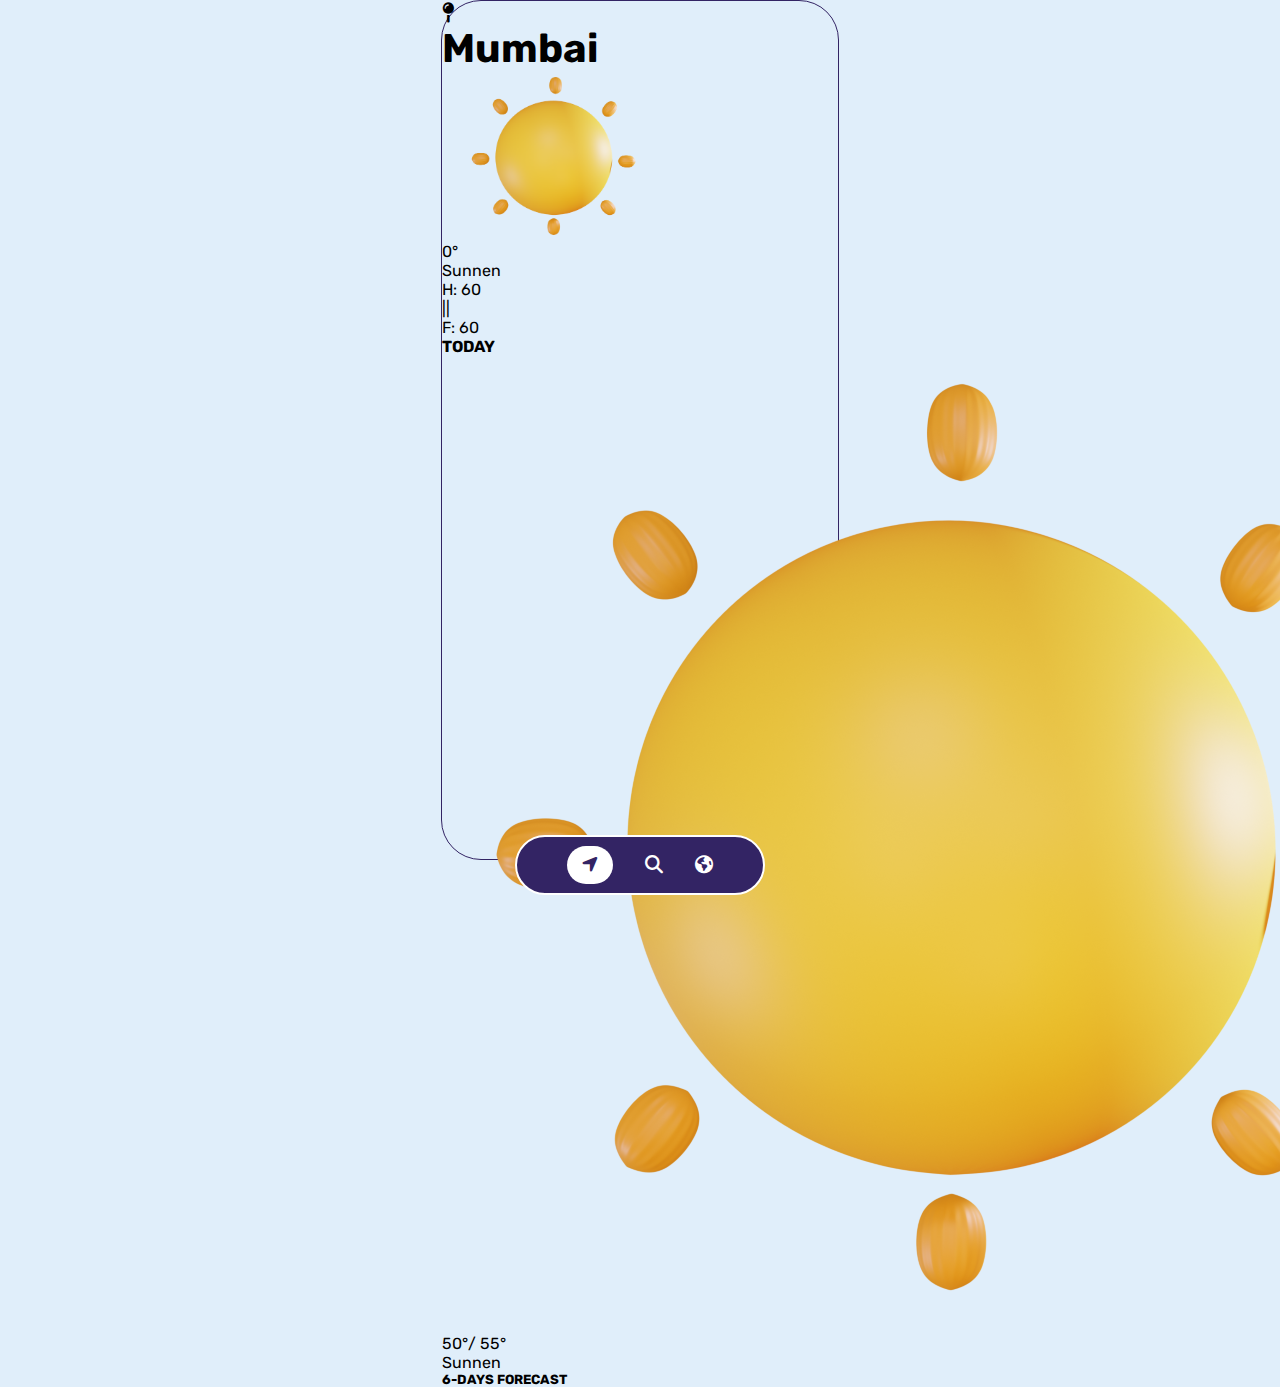
<file: index.html>
<!DOCTYPE html>
<html lang="en">

<head>
    <meta charset="UTF-8" />
    <meta name="viewport" content="width=device-width, initial-scale=1.0" />
    <!-- links -->
    <link rel="icon" type="png" href="img/icon.png" />
    <link rel="stylesheet" href="https://cdnjs.cloudflare.com/ajax/libs/font-awesome/6.4.0/css/all.min.css" />
    <link rel="stylesheet" href="css/style.css" />
    <!-- Title -->
    <title>Weather App</title>
</head>

<body>
    <div class="pc">
        <!-- nav section -->
        <nav>
            <ul>
                <li>
                    <a class="active" href="index.html"><i class="fa-solid fa-location-arrow"></i
            ></a>
                </li>
                <li>
                    <a href="search.html"><i class="fa-solid fa-magnifying-glass"></i
            ></a>
                </li>
                <li>
                    <a href="world.html"><i class="fa-solid fa-earth-americas"></i></a>
                </li>
            </ul>
        </nav>
        <!-- main section -->
        <div id="screen">
            <!-- city name -->
            <div class="city-name">
                <i class="fa-solid fa-map-pin"></i>
                <h1 id="city-name">Mumbai</h1>
            </div>
            <!-- weather icon -->
            <div class="weather-icon-css">
                <img class="weather-icon" src="img/sun.png" />
            </div>
            <!-- weather details -->
            <div class="weather-description">
                <div class="show-metric" id="metric">0°</div>
                <div class="weather-details">
                    <div class="weather-main" id="weather-main">Sunnen</div>
                    <div class="h-f">
                        <div class="show-humidity">H: <span id="humidity">60</span></div>
                        ||
                        <div class="show-humidity">
                            F: <span id="feels-like">60</span>
                        </div>
                    </div>
                </div>
            </div>
            <!-- Today-forecast -->
            <div class="forcasts-box">
                <div class="today-forecast">
                    <h4>TODAY</h4>
                    <div class="weather-icon-today">
                        <img class="weather-icons" src="img/sun.png" />
                    </div>
                    <div class="temp-today">
                        <span id="temp-min-today">50°</span><span>/ </span
              ><span id="temp-max-today">55°</span>
                    </div>
                    <div class="weather-main-today" id="weather-main">Sunnen</div>
                </div>

                <!-- 5day Forecast -->
                <div class="forecast">
                    <h5>6-DAYS FORECAST</h5>
                    <div id="forecast-box"></div>
                </div>
            </div>
        </div>
    </div>
    <!-- script -->
    <script src="js/main.js"></script>
</body>

</html>
</file>
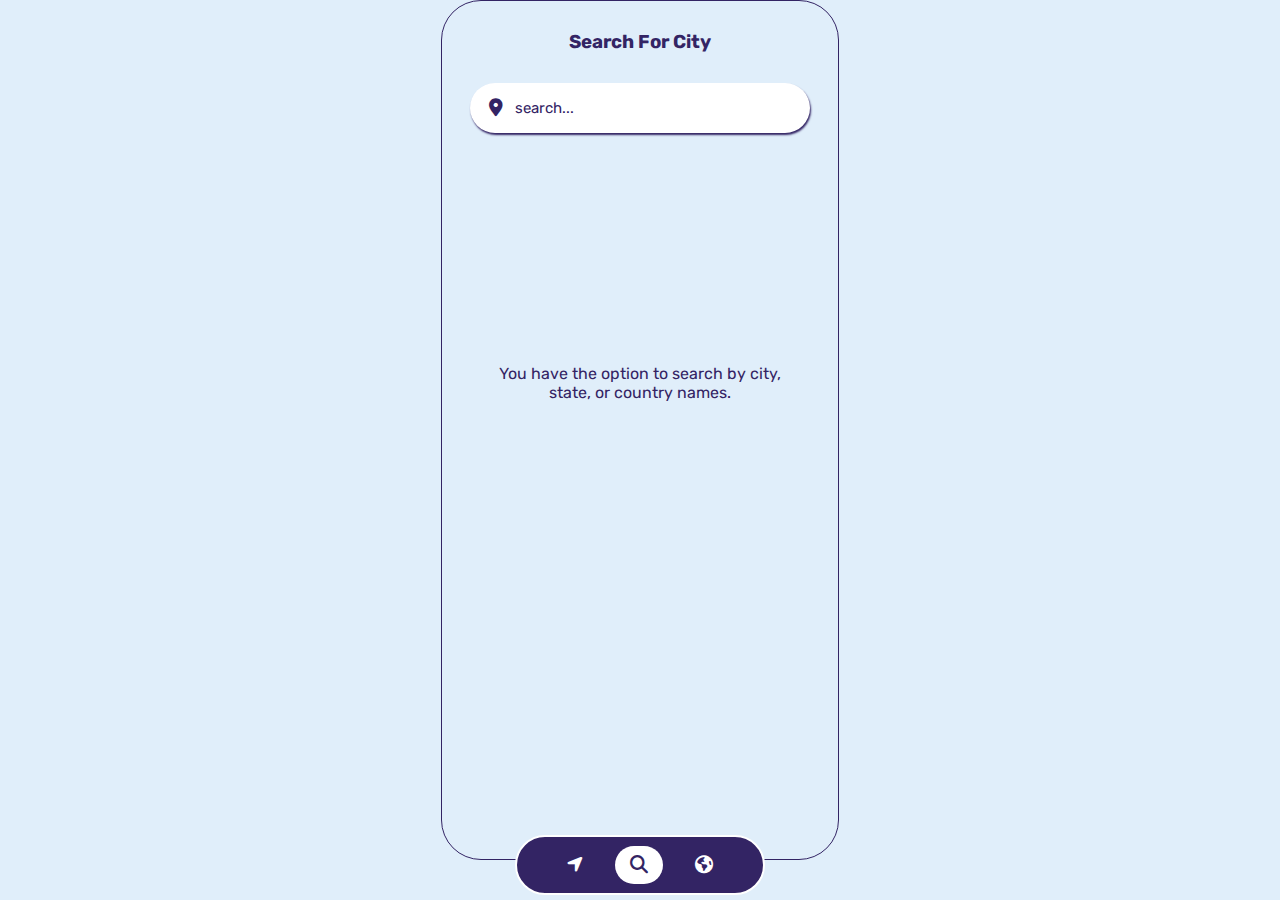
<file: search.html>
<!DOCTYPE html>
<html lang="en">

<head>
    <meta charset="UTF-8">
    <meta name="viewport" content="width=device-width, initial-scale=1.0">
    <!-- links -->
    <link rel="icon" type="png" href="img/icon.png" />
    <link rel="stylesheet" href="https://cdnjs.cloudflare.com/ajax/libs/font-awesome/6.4.0/css/all.min.css" />
    <link rel="stylesheet" href="css/search.css" />
    <!-- Title -->
    <title>Document</title>
</head>

<body>
    <div class="pc">
        <!-- nav section -->
        <nav>
            <ul>
                <li><a href="index.html"><i class="fa-solid fa-location-arrow"></i></a></li>
                <li><a class="active" href="search.html"><i class="fa-solid fa-magnifying-glass"></i></a></li>
                <li><a href="world.html"><i class="fa-solid fa-earth-americas"></i></a></li>
            </ul>
        </nav>
        <!-- main section -->
        <h3>Search For City</h3>
        <!-- search -->
        <div class="search">
            <div class="search-icon"><i class="fa-solid fa-location-dot"></i></div>
            <input class="searchinput" type="text" placeholder="search...">
        </div>
        <!-- message -->
        <div class="message">
            <p>You have the option to search by city, state, or country names.</p>
        </div>
        <!-- error message -->
        <div class="error-message">
            <p>One of the specified locations (city, state, or country) was not found. Please try again</p>
        </div>
        <!-- weather -->
        <div class="return">
            <div class="box">
                <div class="weather-box">
                    <div class="name">
                        <div class="city-name">Landon</div>
                        <div class="weather-temp">20°</div>
                    </div>
                    <div class="weather-icon"><img class="weather-img" src="img/haze.png" alt=""></div>
                </div>
                <!-- 1 -->
                <div class="weather-desc">
                    <div class="desc-box">
                        <div class="desc-icon"><i class="fa-solid fa-wind"></i></div>
                        <div class="desc-name">Wind</div>
                        <div class="desc-info wind">15 m/s</div>
                    </div>

                    <div class="desc-box">
                        <div class="desc-icon"><i class="fa-solid fa-temperature-full"></i></div>
                        <div class="desc-name">Pressure</div>
                        <div class="desc-info pressure">15 mbar</div>
                    </div>

                    <div class="desc-box">
                        <div class="desc-icon"><i class="fa-solid fa-droplet"></i></div>
                        <div class="desc-name">Humidity</div>
                        <div class="desc-info humidity">50%</div>
                    </div>
                </div>
                <!-- 2 -->
                <div class="weather-desc">
                    <div class="desc-box">
                        <div class="desc-icon"><i class="fa-solid fa-sun"></i></div>
                        <div class="desc-name">Sun Rise</div>
                        <div class="desc-info sunrise">12:00:00</div>
                    </div>

                    <div class="desc-box">
                        <div class="desc-icon"><i class="fa-solid fa-cloud-sun"></i></div>
                        <div class="desc-name">Sun Set</div>
                        <div class="desc-info sunset">12:00:00</div>
                    </div>

                </div>
            </div>
        </div>
    </div>
    <!-- main.js -->
    <script src="js/search.js"></script>
</body>

</html>
</file>
<file: css/style.css>
@import url("https://fonts.googleapis.com/css2?family=Rubik:ital,wght@0,300..900;1,300..900&display=swap");
* {
    padding: 0;
    margin: 0;
    box-sizing: border-box;
    list-style: none;
    font-family: "Rubik", sans-serif;
}

:root {
    --font-color-main: #332464;
    --white-color: #fff;
}

body {
    background-color: #e0eefa;
}

.pc {
    width: 398px;
    height: 860px;
    margin-left: auto;
    margin-right: auto;
    border: 1px solid var(--font-color-main);
    border-radius: 40px;
}

nav {
    position: fixed;
    left: 0;
    right: 0;
    margin: 0 auto;
    width: fit-content;
    bottom: 5px;
    display: flex;
    justify-content: center;
    align-items: center;
    width: 250px;
    height: 60px;
    border-radius: 40px;
    border: 2px solid var(--white-color);
    background-color: var(--font-color-main);
}

nav ul {
    display: flex;
    gap: 2pc;
}

nav ul li a {
    color: var(--white-color);
    font-size: 18px;
}

.active {
    background-color: var(--white-color);
    color: var(--font-color-main);
    border-radius: 100px;
    padding: 8px 15px;
}

h3 {
    color: var(--font-color-main);
    text-align: center;
    margin: 30px 0;
}

.search {
    width: 340px;
    height: 50px;
    margin-left: auto;
    margin-right: auto;
    border-radius: 40px;
    display: flex;
    justify-content: center;
    align-items: center;
    box-shadow: 1px 2px 2px var(--font-color-main);
    background-color: var(--white-color);
}

.search-icon {
    width: 18px;
    height: 50px;
    display: flex;
    border-radius: 20px;
    justify-content: center;
    align-items: center;
}

.search-icon i {
    font-size: 18px;
    color: var(--font-color-main);
}

.search input {
    width: 85%;
    padding: 10px;
    font-size: 15px;
    color: var(--font-color-main);
    border: none;
    outline: none;
}

.search input::placeholder {
    color: var(--font-color-main);
}


/*  */

.error-message {
    display: none;
}

.error-message p {
    width: 100%;
    height: 500px;
    display: flex;
    justify-content: center;
    align-items: center;
    color: var(--font-color-main);
    text-align: center;
    padding: 40px;
}


/*  */

.message {
    display: block;
}

.message p {
    width: 100%;
    height: 500px;
    display: flex;
    justify-content: center;
    align-items: center;
    color: var(--font-color-main);
    text-align: center;
    padding: 50px;
}


/*  */

.return {
    display: none;
}

.box {
    max-width: 400px;
    height: auto;
    padding: 0 40px;
    margin-left: auto;
    margin-right: auto;
    border: 1px solid black;
    margin-top: 40px;
}

.weather-box {
    height: 200px;
    max-width: 320px;
    border-radius: 40px;
    margin-top: 10px;
    display: flex;
    justify-content: center;
    align-items: center;
    background-color: var(--font-color-main);
}

.name {
    padding-left: 40px;
    width: 220px;
    display: flex;
    flex-direction: column;
    gap: 5px;
    color: var(--white-color);
    height: auto;
}

.city-name {
    font-size: 20px;
}

.weather-temp {
    font-size: 60px;
}

.weather-icon {
    padding: 0 20px;
    width: 220px;
    height: 170px;
    display: flex;
    align-items: center;
    justify-content: center;
}

.weather-icon img {
    width: 100%;
}


/*  */

.weather-desc {
    display: flex;
    justify-content: center;
    column-gap: 10px;
}

.desc-box {
    width: 100px;
    display: grid;
    padding: 15px;
    gap: 5px;
    height: 100px;
    margin-top: 10px;
    border-radius: 20px;
    place-content: center;
    color: var(--white-color);
    background-color: var(--font-color-main);
}

@media (max-width: 400px) {
    .pc {
        border: none;
        border-radius: none;
        width: auto;
        height: auto;
    }
}
</file>
<file: css/search.css>
@import url("https://fonts.googleapis.com/css2?family=Rubik:ital,wght@0,300..900;1,300..900&display=swap");
* {
    padding: 0;
    margin: 0;
    box-sizing: border-box;
    list-style: none;
    font-family: "Rubik", sans-serif;
}

:root {
    --font-color-main: #332464;
    --white-color: #fff;
}

body {
    background-color: #e0eefa;
}

.pc {
    width: 398px;
    height: 860px;
    margin-left: auto;
    margin-right: auto;
    border: 1px solid var(--font-color-main);
    border-radius: 40px;
}

nav {
    position: fixed;
    left: 0;
    right: 0;
    margin: 0 auto;
    width: fit-content;
    bottom: 5px;
    display: flex;
    justify-content: center;
    align-items: center;
    width: 250px;
    height: 60px;
    border-radius: 40px;
    border: 2px solid var(--white-color);
    background-color: var(--font-color-main);
}

nav ul {
    display: flex;
    gap: 2pc;
}

nav ul li a {
    color: var(--white-color);
    font-size: 18px;
}

.active {
    background-color: var(--white-color);
    color: var(--font-color-main);
    border-radius: 100px;
    padding: 8px 15px;
}

h3 {
    color: var(--font-color-main);
    text-align: center;
    margin: 30px 0;
}

.search {
    width: 340px;
    height: 50px;
    margin-left: auto;
    margin-right: auto;
    border-radius: 40px;
    display: flex;
    justify-content: center;
    align-items: center;
    box-shadow: 1px 2px 2px var(--font-color-main);
    background-color: var(--white-color);
}

.search-icon {
    width: 18px;
    height: 50px;
    display: flex;
    border-radius: 20px;
    justify-content: center;
    align-items: center;
}

.search-icon i {
    font-size: 18px;
    color: var(--font-color-main);
}

.search input {
    width: 85%;
    padding: 10px;
    font-size: 15px;
    color: var(--font-color-main);
    border: none;
    outline: none;
}

.search input::placeholder {
    color: var(--font-color-main);
}


/*  */

.error-message {
    display: none;
}

.error-message p {
    width: 100%;
    height: 500px;
    display: flex;
    justify-content: center;
    align-items: center;
    color: var(--font-color-main);
    text-align: center;
    padding: 40px;
}


/*  */

.message {
    display: block;
}

.message p {
    width: 100%;
    height: 500px;
    display: flex;
    justify-content: center;
    align-items: center;
    color: var(--font-color-main);
    text-align: center;
    padding: 50px;
}


/*  */

.return {
    display: none;
}

.box {
    max-width: 400px;
    height: auto;
    padding: 0 40px;
    margin-left: auto;
    margin-right: auto;
    border: 1px solid black;
    margin-top: 40px;
}

.weather-box {
    height: 200px;
    max-width: 320px;
    border-radius: 40px;
    margin-top: 10px;
    display: flex;
    justify-content: center;
    align-items: center;
    background-color: var(--font-color-main);
}

.name {
    padding-left: 40px;
    width: 220px;
    display: flex;
    flex-direction: column;
    gap: 5px;
    color: var(--white-color);
    height: auto;
}

.city-name {
    font-size: 20px;
}

.weather-temp {
    font-size: 60px;
}

.weather-icon {
    padding: 0 20px;
    width: 220px;
    height: 170px;
    display: flex;
    align-items: center;
    justify-content: center;
}

.weather-icon img {
    width: 100%;
}


/*  */

.weather-desc {
    display: flex;
    justify-content: center;
    column-gap: 10px;
}

.desc-box {
    width: 100px;
    display: grid;
    padding: 15px;
    gap: 5px;
    height: 100px;
    margin-top: 10px;
    border-radius: 20px;
    place-content: center;
    color: var(--white-color);
    background-color: var(--font-color-main);
}

@media (max-width: 400px) {
    .pc {
        border: none;
        border-radius: none;
        width: auto;
        height: auto;
    }
}
</file>
